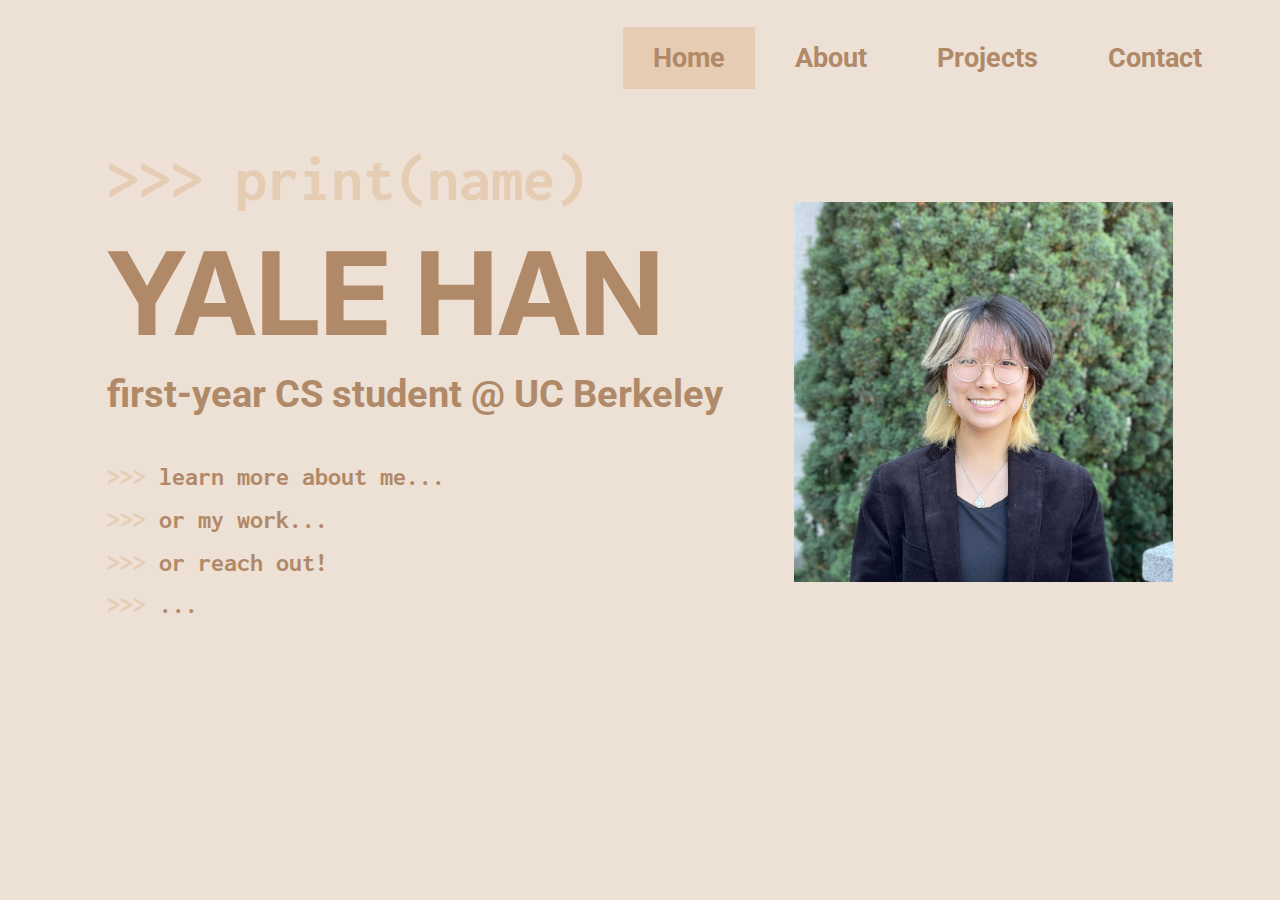
<file: index.html>
<!doctype html>
<html lang="en">
<head>
    <meta charset="UTF-8">
    <meta name="viewport" content="width=device-width, user-scalable=no, initial-scale=1.0, maximum-scale=1.0, minimum-scale=1.0">
    <meta http-equiv="X-UA-Compatible" content="ie=edge">
    <meta name="author" content="Yale Han">
    <title>Yale Han</title>
    <link rel="stylesheet" href="styles.css">
    <link rel="preconnect" href="https://fonts.googleapis.com">
    <link rel="preconnect" href="https://fonts.gstatic.com" crossorigin>
    <link href="https://fonts.googleapis.com/css2?family=Inconsolata&family=Inter:wght@900&family=Roboto:wght@300&display=swap" rel="stylesheet">
</head>
<body>
    <ul class="navbar">
        <li><a id="active" href="index.html">Home</a></li>
        <li><a href="about.html">About</a></li>
        <li><a href="projects.html">Projects</a></li>
        <li><a href="contact.html">Contact</a></li>
    </ul>
    <div class="content">
        <div class="text">
            <h3>>>> print(name)</h3>
            <h1>YALE HAN</h1>
            <h4>first-year CS student @ UC Berkeley</h4>
            <h5>>>> <a href="about.html">learn more about me...</a></h5>
            <h5>>>> <a href="projects.html">or my work...</a></h5>
            <h5>>>> <a href="contact.html">or reach out!</a></h5>
            <h5>>>> <span id="blink">...</span></h5>
        </div>
        <img src="img/professional.jpg" alt="Yale Professional Headshot" id="headshot">
    </div>
</body>
</html>
</file>
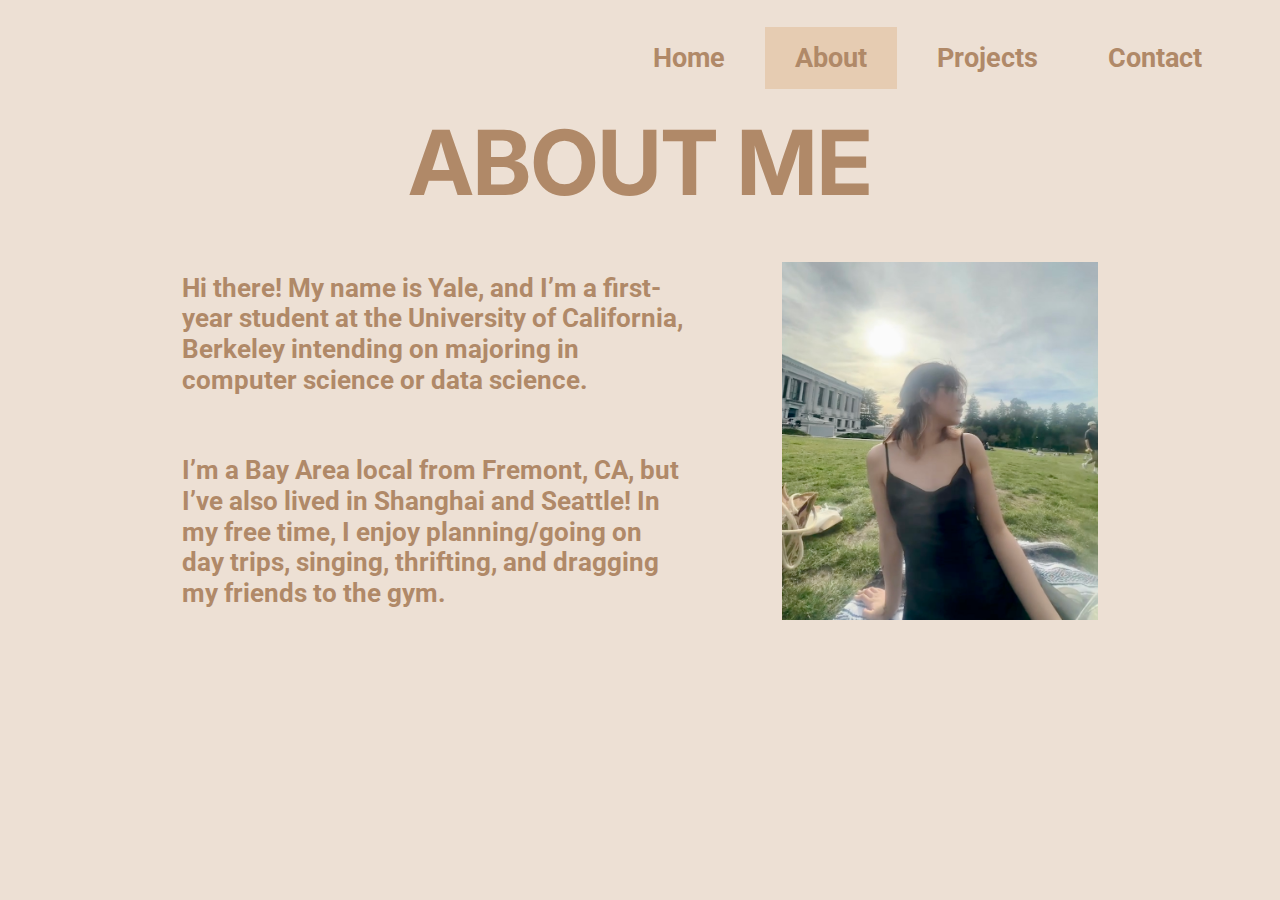
<file: about.html>
<!doctype html>
<html lang="en">
<head>
    <meta charset="UTF-8">
    <meta name="viewport" content="width=device-width, user-scalable=no, initial-scale=1.0, maximum-scale=1.0, minimum-scale=1.0">
    <meta http-equiv="X-UA-Compatible" content="ie=edge">
    <meta name="author" content="Yale Han">
    <title>About Me | Yale Han</title>
    <link rel="stylesheet" href="styles.css">
    <link rel="preconnect" href="https://fonts.googleapis.com">
    <link rel="preconnect" href="https://fonts.gstatic.com" crossorigin>
    <link href="https://fonts.googleapis.com/css2?family=Inter:wght@800&family=Roboto:wght@300&display=swap" rel="stylesheet"><link href="https://fonts.googleapis.com/css2?family=Inconsolata&family=Inter:wght@900&family=Roboto:wght@300&display=swap" rel="stylesheet">
    <link rel="stylesheet" href="https://cdnjs.cloudflare.com/ajax/libs/font-awesome/5.15.1/css/all.min.css" integrity="sha512-+4zCK9k+qNFUR5X+cKL9EIR+ZOhtIloNl9GIKS57V1MyNsYpYcUrUeQc9vNfzsWfV28IaLL3i96P9sdNyeRssA==" crossorigin="anonymous" />
</head>
<body>
    <ul class="navbar">
        <li><a href="index.html">Home</a></li>
        <li><a id="active" href="about.html">About</a></li>
        <li><a href="projects.html">Projects</a></li>
        <li><a href="contact.html">Contact</a></li>
    </ul>
    <h2>ABOUT ME</h2>
    <div class="content">
        <div class="bio">
            <h6>Hi there! My name is Yale, and I’m a first-year student at the University of California, Berkeley  intending on majoring in computer science or data science.</h6>
            <h6>I’m a Bay Area local from Fremont, CA, but I’ve also lived in Shanghai and Seattle! In my free time, I enjoy planning/going on day trips, singing, thrifting, and dragging my friends to the gym.</h6>
        </div>
        <img src="img/portrait.JPG" alt="Yale's Portrait" id="portrait">
    </div>
</body>
</html>
</file>
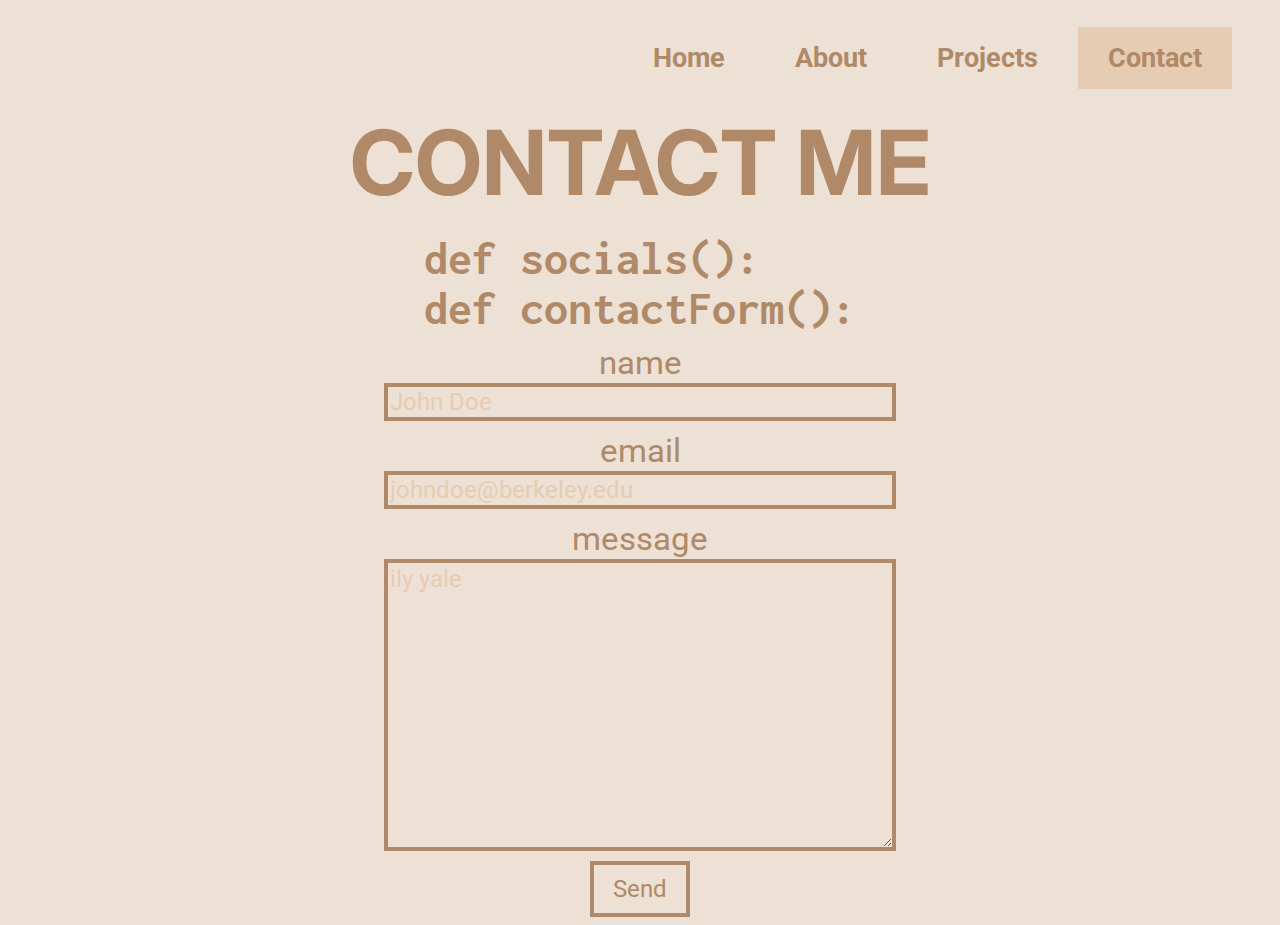
<file: contact.html>
<!doctype html>
<html lang="en">
<head>
    <meta charset="UTF-8">
    <meta name="viewport" content="width=device-width, user-scalable=no, initial-scale=1.0, maximum-scale=1.0, minimum-scale=1.0">
    <meta http-equiv="X-UA-Compatible" content="ie=edge">
    <meta name="author" content="Yale Han">
    <title>Contact Me | Yale Han</title>
    <link rel="stylesheet" href="styles.css">
    <link rel="preconnect" href="https://fonts.googleapis.com">
    <link rel="preconnect" href="https://fonts.gstatic.com" crossorigin>
    <link href="https://fonts.googleapis.com/css2?family=Inter:wght@800&family=Roboto:wght@300&display=swap" rel="stylesheet"><link href="https://fonts.googleapis.com/css2?family=Inconsolata&family=Inter:wght@900&family=Roboto:wght@300&display=swap" rel="stylesheet">
    <link rel="stylesheet" href="https://cdnjs.cloudflare.com/ajax/libs/font-awesome/5.15.1/css/all.min.css" integrity="sha512-+4zCK9k+qNFUR5X+cKL9EIR+ZOhtIloNl9GIKS57V1MyNsYpYcUrUeQc9vNfzsWfV28IaLL3i96P9sdNyeRssA==" crossorigin="anonymous" />
</head>
<body>
    <ul class="navbar">
        <li><a href="index.html">Home</a></li>
        <li><a href="about.html">About</a></li>
        <li><a href="projects.html">Projects</a></li>
        <li><a id="active" href="contact.html">Contact</a></li>
    </ul>
    <h2>CONTACT ME</h2>
    <div class="socials">
        <h5 id="socials">def socials(): </h5>
        <a href="https://www.facebook.com/yalegg/" target="_blank"><button class="btn"><i class = "fab fa-facebook"></i></button></a>
        <a href="https://www.linkedin.com/in/yale-han/" target="_blank"><button class="btn"><i class = "fab fa-linkedin"></i></button></a>
        <a href="https://www.instagram.com/yegghan/" target="_blank"><button class="btn"><i class = "fab fa-instagram"></i></button></a>
    </div>
    <h5 id="socials">def contactForm(): </h5>
    <form class="contact_form">
        <label>name</label>
        <input type="text"placeholder="John Doe" name="name">
        <label>email</label>
        <input type="email" placeholder="johndoe@berkeley.edu" name="email">
        <label>message</label>
        <textarea name="message" placeholder="ily yale" rows="10"></textarea>
        <input id="submit_btn" type="submit" value="Send" onclick="submittedMessage(this.form)">
    </form>
    <script>
        function submittedMessage(form) {
            var userName = form.name.value;
            var userEmail = form.email.value;
            alert ("Thanks for your message, " + userName + "! I'll email you back at " + userEmail + ".");
        }
    </script>
</body>
</html>
</file>
<file: styles.css>
/*Common Properties*/
* {
    background-color: #EDE0D4;
    font-family: 'Roboto', sans-serif;
    color: #B08968;
}

/**/
html {
    scroll-behavior: smooth;
}

/*Navigation Bar*/
.navbar {
    display: flex;
    justify-content: flex-end;
    position: sticky;
    top: 0;
    z-index: 2;
    padding: 15px 30px 15px;
    list-style-type: none;
    font-size: 20pt;
    font-weight: bold;
}

.navbar li {
    padding-right: 10px;
    text-align: center;
}

.navbar a {
    padding: 15px 30px;
    text-decoration: none;
}

.navbar li a:hover {
    background-color: #E6CCB2;
    transition: all 0.5s ease-in-out;
}

#active {
    background-color: #E6CCB2;
}

/*General Text Properties*/
/*My name deserves its own header size.*/
h1 {
    font-size: 9vw;
    font-family: 'Inter', sans-serif;
    font: italic;
    margin-top: 50px;
    margin-bottom: 50px;
}

/*Webpage Titles*/
h2 {
    font-size: 7vw;
    font-family: 'Inter', sans-serif;
    text-align: center;
    line-height: 0;
    margin-bottom: 50px;
}

/*Monospace Subtitles*/
h3 {
    font-size: 5vw;
    color: #E6CCB2;
    font-family: 'Inconsolata', monospace;

}

/*Regular Subtitles*/
h4 {
    font-size: 3vw;
    margin-bottom: 40px;
}

/*Smaller Monospace Text*/
h5 {
    font-size: 2vw;
    color: #E6CCB2;
    font-family: 'Inconsolata', monospace;
    margin-bottom: 0px;
}

/*About Me, Project Profile Titles, Form Inputs*/
h6, .contact_form {
    font-size: 2vw;
    line-height: 1.2;
}

/*Descriptions*/
p {
    font-size: 1.5vw;
}

.content {
    display: flex;
    flex-wrap: row wrap;
    align-items: center;
    justify-content: space-around;
}

.text {
    display: flex;
    flex-direction: column;
    align-items: flex-start;
    line-height: 0;
    padding-bottom: 0px;
    padding-left: 5%;
}

.text a, #blink {
    font-family: 'Inconsolata', monospace;
    text-decoration: none;
}

.text a:hover{
    color: #E6CCB2;
    transition: all 0.5s ease-in-out;
}

/*Ellipsis Blinking Animation*/
#blink {
  animation: blinker 2s linear infinite;
}

@keyframes blinker {
  50% {
    opacity: 0;
  }
}

#headshot {
    width: 30%;
    padding-top: 5%;
    padding-right: 5%;
    display: inline;
}

.bio {
    width: 40%;
    margin-left: 10%;
}

#portrait {
    width: 25%;
    display: inline;
    margin-right: 10%;
}

.grid-container {
    display: grid;
    grid-template-columns: 33% 33% 33%;
}

.grid-item {
    display: flex;
    flex-direction: column;
    align-items: space-between;
    margin-inline-start: 20px;
    margin-top: 50px;
    align-content: center;
}

.grid-item img {
    opacity: 0.6;
    width: 100%;
}

.grid-item img:hover {
    opacity: 1;
}

.caption {
   text-align: center;
   line-height: 1.1;
   background-color: #E6CCB2;
   height: 150px;
}

.caption h6, .caption p {
    margin-top: 15px;
    margin-bottom: 0px;
    background-color: #E6CCB2;
}

.socials {
    display: flex;
    align-items: center;
    justify-content: center;
    margin-top: 70px;
}

#socials {
    text-align: center;
    color: #B08968;
    font-size: 36pt;
    margin: 0;
}

.btn {
    padding: 12px 16px;
    cursor: pointer;
    border: none;
    font-size: 36pt;
}

.btn:hover {
    border: #EDE0D4;
}

.icons {
    padding: 12px 16px;
}

.icons a:hover {
    background-color: white;
}

.contact_form {
    display: flex;
    flex-direction: column;
    align-items: center;
    justify-content: center;
    align-items: center;
    margin-top: 0px;
}

input, textarea {
    border-color: #B08968;
    border-style: solid;
    border-width: 4px;
    width: 500px;
    font-size: 18pt;
}

::placeholder {
    color: #E6CCB2;
}

label {
    font-size: 25pt;
    margin-top: 10px;
    margin-bottom: 0px;
}

#submit_btn {
    margin-top: 10px;
    width: 100px;
    padding: 10px 15px;
    cursor: pointer;
}
</file>
